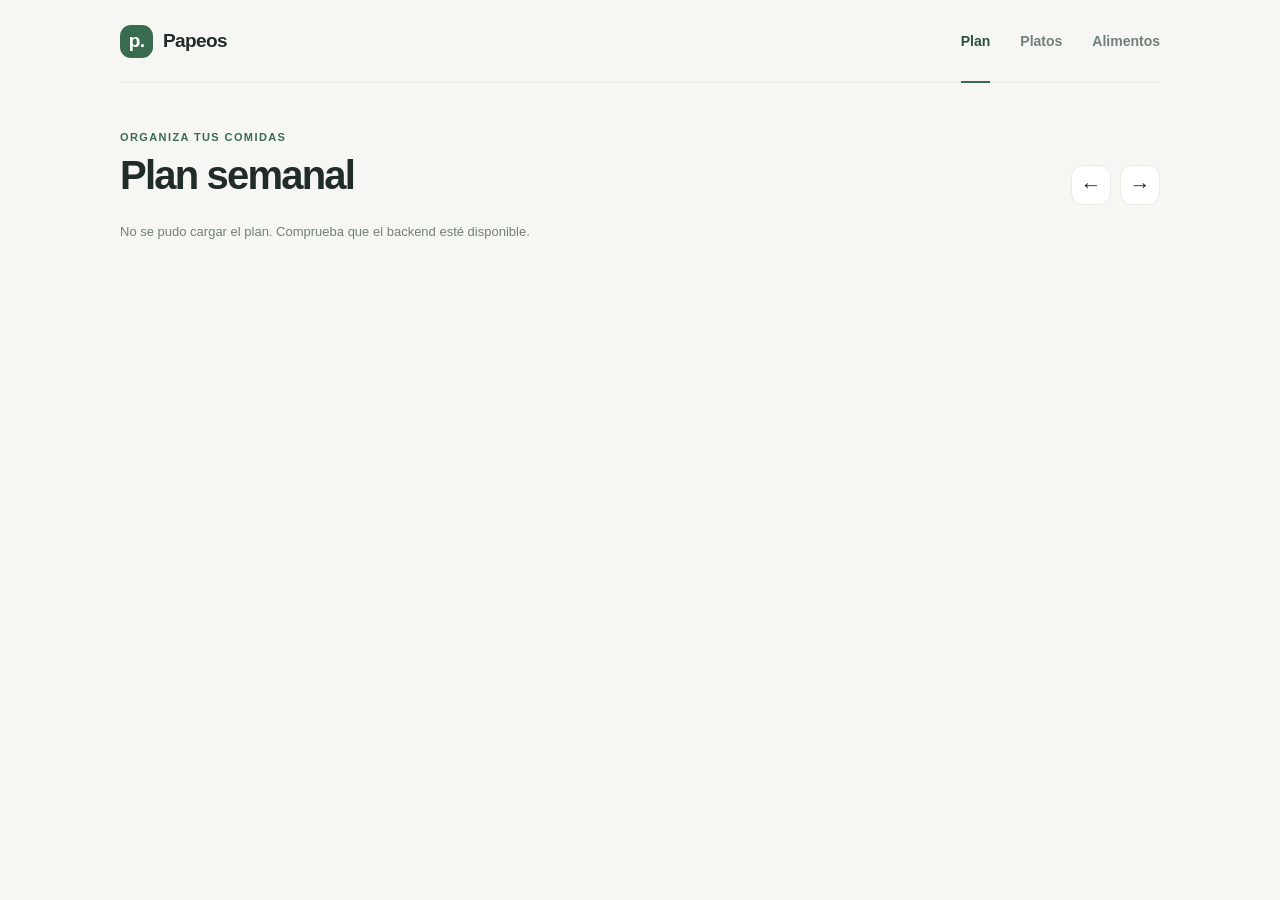
<file: frontend/index.html>
<!doctype html>
<html lang="es">
<head>
  <meta charset="utf-8">
  <meta name="viewport" content="width=device-width, initial-scale=1">
  <meta name="theme-color" content="#f6f7f2">
  <title>Papeos · Plan semanal</title>
  <link rel="stylesheet" href="styles.css">
  <script src="app.js" defer></script>
</head>
<body data-page="plan">
  <div class="app-shell">
    <header class="site-header">
      <a class="brand" href="index.html" aria-label="Papeos, página de inicio">
        <span class="brand-mark">p.</span><span>Papeos</span>
      </a>
      <nav class="main-nav" aria-label="Navegación principal">
        <a class="nav-link active" href="index.html">Plan</a>
        <a class="nav-link" href="platos.html">Platos</a>
        <a class="nav-link" href="alimentos.html">Alimentos</a>
      </nav>
    </header>
    <main>
      <section class="page-heading plan-heading">
        <div>
          <p class="eyebrow">Organiza tus comidas</p>
          <h1>Plan semanal</h1>
          <p id="week-range" class="subheading" aria-live="polite"></p>
        </div>
        <div class="week-controls" aria-label="Cambiar semana">
          <button id="previous-week" class="icon-button" type="button" aria-label="Semana anterior" title="Semana anterior">←</button>
          <button id="next-week" class="icon-button" type="button" aria-label="Semana siguiente" title="Semana siguiente">→</button>
        </div>
      </section>
      <div id="plan-status" class="status-message" role="status"></div>
      <section id="weekly-plan" class="weekly-plan" aria-label="Plan de comidas de la semana"></section>
    </main>
  </div>
</body>
</html>
</file>
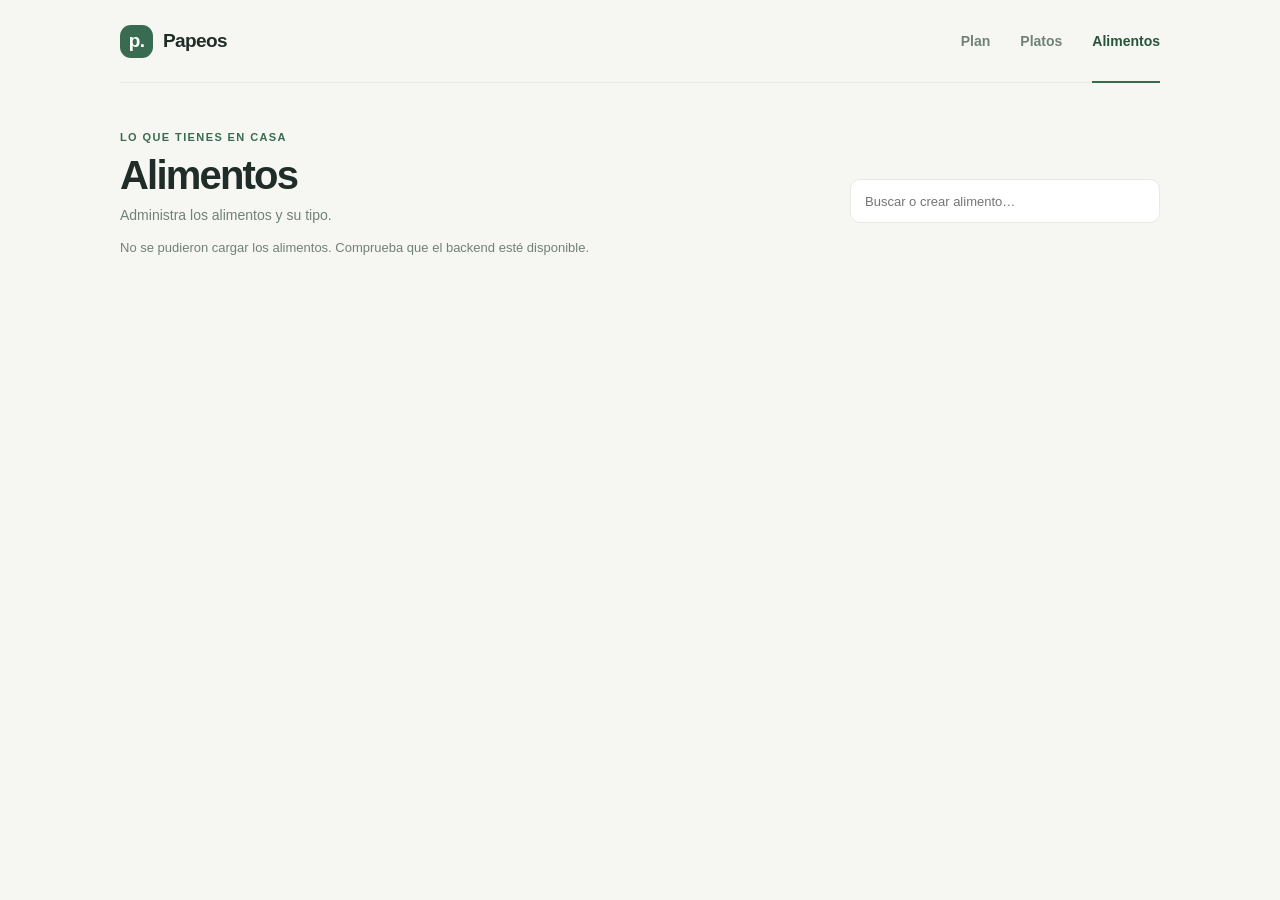
<file: frontend/alimentos.html>
<!doctype html>
<html lang="es">
<head>
  <meta charset="utf-8">
  <meta name="viewport" content="width=device-width, initial-scale=1">
  <meta name="theme-color" content="#f6f7f2">
  <title>Papeos · Alimentos</title>
  <link rel="stylesheet" href="styles.css">
  <script src="app.js" defer></script>
</head>
<body data-page="alimentos">
  <div class="app-shell">
    <header class="site-header">
      <a class="brand" href="index.html" aria-label="Papeos, página de inicio"><span class="brand-mark">p.</span><span>Papeos</span></a>
      <nav class="main-nav" aria-label="Navegación principal">
        <a class="nav-link" href="plan.html">Plan</a><a class="nav-link" href="platos.html">Platos</a><a class="nav-link active" href="alimentos.html">Alimentos</a>
      </nav>
    </header>
    <main>
      <section class="page-heading library-heading">
        <div><p class="eyebrow">Lo que tienes en casa</p><h1>Alimentos</h1><p class="subheading">Administra los alimentos y su tipo.</p></div>
        <div class="search-area">
          <label class="sr-only" for="food-search">Buscar o crear alimento</label>
          <input id="food-search" class="search-input" type="search" placeholder="Buscar o crear alimento…" autocomplete="off">
          <div id="food-suggestions" class="suggestions" role="listbox" hidden></div>
        </div>
      </section>
      <div id="food-status" class="status-message" role="status"></div>
      <section id="food-list" class="card-list" aria-label="Listado de alimentos"></section>
      <datalist id="food-types"></datalist>
    </main>
  </div>
</body>
</html>
</file>
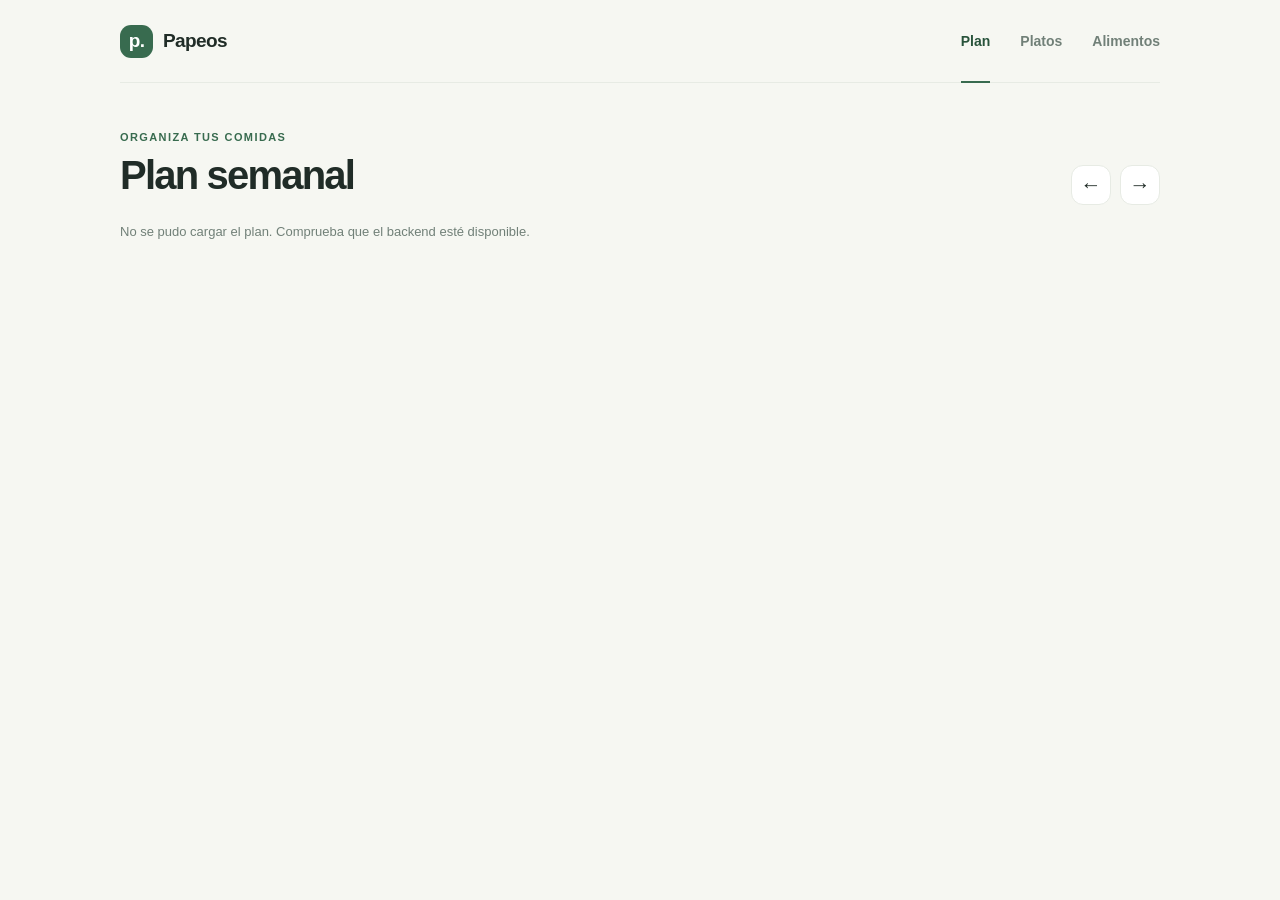
<file: frontend/plan.html>
<!doctype html>
<html lang="es">
<head>
  <meta charset="utf-8">
  <meta name="viewport" content="width=device-width, initial-scale=1">
  <meta name="theme-color" content="#f6f7f2">
  <title>Papeos · Plan semanal</title>
  <link rel="stylesheet" href="styles.css">
  <script src="app.js" defer></script>
</head>
<body data-page="plan">
  <div class="app-shell">
    <header class="site-header">
      <a class="brand" href="index.html" aria-label="Papeos, página de inicio"><span class="brand-mark">p.</span><span>Papeos</span></a>
      <nav class="main-nav" aria-label="Navegación principal">
        <a class="nav-link active" href="plan.html">Plan</a><a class="nav-link" href="platos.html">Platos</a><a class="nav-link" href="alimentos.html">Alimentos</a>
      </nav>
    </header>
    <main>
      <section class="page-heading plan-heading">
        <div><p class="eyebrow">Organiza tus comidas</p><h1>Plan semanal</h1><p id="week-range" class="subheading" aria-live="polite"></p></div>
        <div class="week-controls" aria-label="Cambiar semana">
          <button id="previous-week" class="icon-button" type="button" aria-label="Semana anterior" title="Semana anterior">←</button>
          <button id="next-week" class="icon-button" type="button" aria-label="Semana siguiente" title="Semana siguiente">→</button>
        </div>
      </section>
      <div id="plan-status" class="status-message" role="status"></div>
      <section id="weekly-plan" class="weekly-plan" aria-label="Plan de comidas de la semana"></section>
    </main>
  </div>
</body>
</html>
</file>
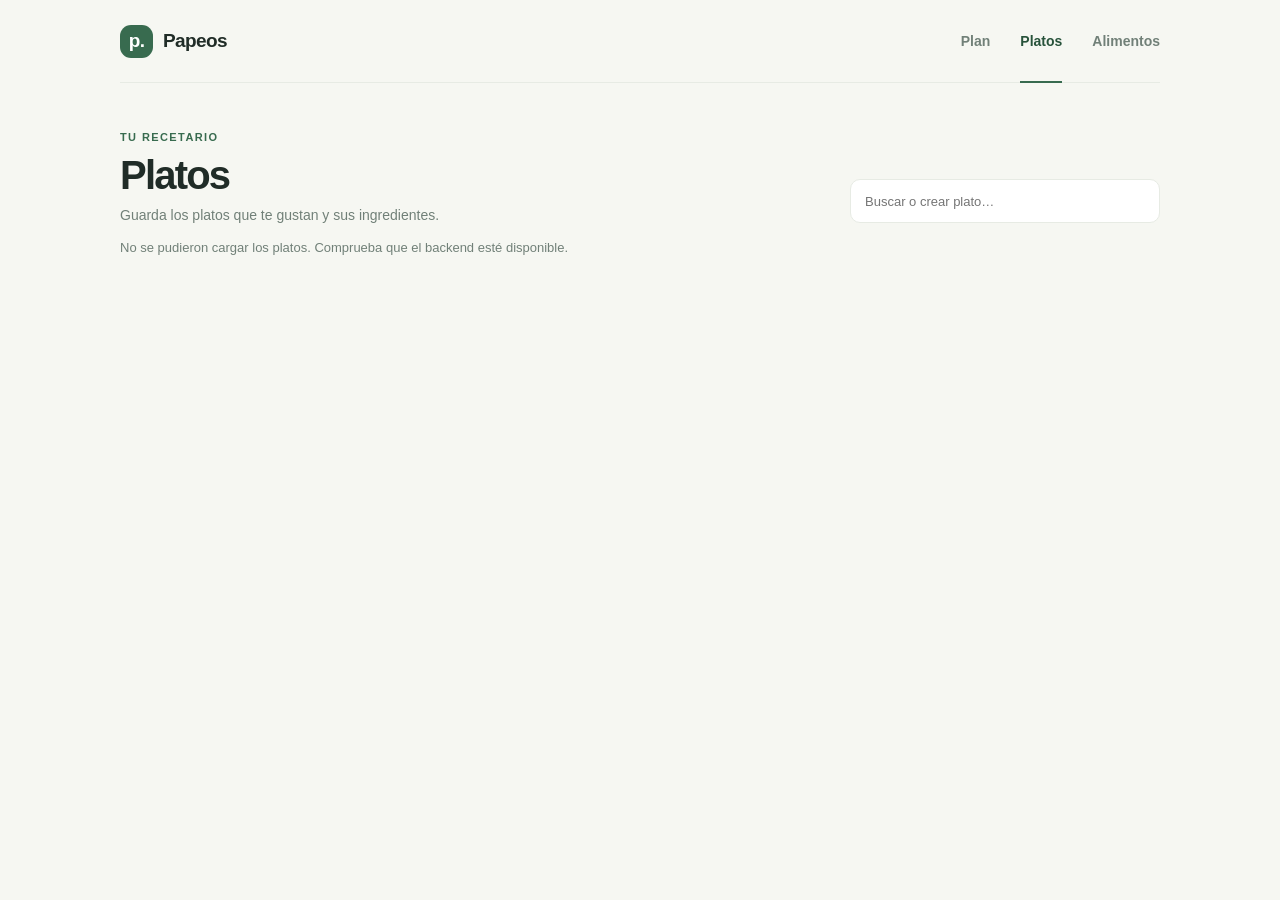
<file: frontend/platos.html>
<!doctype html>
<html lang="es">
<head>
  <meta charset="utf-8">
  <meta name="viewport" content="width=device-width, initial-scale=1">
  <meta name="theme-color" content="#f6f7f2">
  <title>Papeos · Platos</title>
  <link rel="stylesheet" href="styles.css">
  <script src="app.js" defer></script>
</head>
<body data-page="platos">
  <div class="app-shell">
    <header class="site-header">
      <a class="brand" href="index.html" aria-label="Papeos, página de inicio"><span class="brand-mark">p.</span><span>Papeos</span></a>
      <nav class="main-nav" aria-label="Navegación principal">
        <a class="nav-link" href="plan.html">Plan</a><a class="nav-link active" href="platos.html">Platos</a><a class="nav-link" href="alimentos.html">Alimentos</a>
      </nav>
    </header>
    <main>
      <section class="page-heading library-heading">
        <div><p class="eyebrow">Tu recetario</p><h1>Platos</h1><p class="subheading">Guarda los platos que te gustan y sus ingredientes.</p></div>
        <div class="search-area">
          <label class="sr-only" for="dish-search">Buscar o crear plato</label>
          <input id="dish-search" class="search-input" type="search" placeholder="Buscar o crear plato…" autocomplete="off">
          <div id="dish-suggestions" class="suggestions" role="listbox" hidden></div>
        </div>
      </section>
      <div id="dish-status" class="status-message" role="status"></div>
      <section id="dish-list" class="card-list" aria-label="Listado de platos"></section>
    </main>
  </div>
</body>
</html>
</file>
<file: frontend/styles.css>
:root {
  color-scheme: light;
  --ink: #202c27;
  --muted: #718078;
  --line: #e7ebe4;
  --paper: #ffffff;
  --canvas: #f6f7f2;
  --green: #386b4f;
  --green-dark: #28533b;
  --green-light: #eaf2eb;
  --red: #b84b43;
  font-family: "Segoe UI", Arial, sans-serif;
  font-synthesis: none;
  text-rendering: optimizeLegibility;
}

* { box-sizing: border-box; }
body { margin: 0; min-width: 320px; background: var(--canvas); color: var(--ink); }
button, input, select { font: inherit; }
button { color: inherit; }
.app-shell { max-width: 1120px; min-height: 100vh; margin: 0 auto; padding: 0 40px; display: flex; flex-direction: column; }
.site-header { min-height: 82px; display: flex; align-items: center; justify-content: space-between; border-bottom: 1px solid var(--line); }
.brand { display: inline-flex; align-items: center; gap: 10px; color: var(--ink); text-decoration: none; font-family: "Segoe UI", Arial, sans-serif; font-size: 19px; font-weight: 800; letter-spacing: -.6px; }
.brand-mark { display: grid; width: 33px; height: 33px; place-items: center; border-radius: 11px; background: var(--green); color: white; font-size: 19px; }
.main-nav { display: flex; height: 82px; gap: 30px; }
.nav-link { display: flex; align-items: center; position: relative; color: var(--muted); text-decoration: none; font-size: 14px; font-weight: 600; }
.nav-link:hover, .nav-link.active { color: var(--green-dark); }
.nav-link.active::after { position: absolute; right: 0; bottom: -1px; left: 0; height: 2px; background: var(--green); content: ""; }
main { flex: 1; padding: 48px 0 56px; }
.page-heading { display: flex; align-items: flex-end; justify-content: space-between; gap: 24px; margin-bottom: 29px; }
.eyebrow { margin: 0 0 9px; color: var(--green); font-size: 11px; font-weight: 700; letter-spacing: 1.4px; text-transform: uppercase; }
h1 { margin: 0; font-family: "Segoe UI", Arial, sans-serif; font-size: clamp(30px, 5vw, 40px); font-weight: 700; letter-spacing: -1.8px; line-height: 1.15; }
.subheading { margin: 9px 0 0; color: var(--muted); font-size: 14px; }
.week-controls { display: flex; gap: 9px; padding-bottom: 2px; }
.icon-button, .small-icon-button { display: inline-grid; flex: 0 0 auto; place-items: center; border: 1px solid var(--line); background: var(--paper); cursor: pointer; transition: .16s ease; }
.icon-button { width: 40px; height: 40px; border-radius: 12px; font-size: 21px; }
.icon-button:hover, .small-icon-button:hover { border-color: #c8d7ca; background: var(--green-light); color: var(--green-dark); }
.weekly-plan { display: flex; flex-direction: column; gap: 12px; }
.day-card, .item-card { overflow: visible; border: 1px solid var(--line); border-radius: 16px; background: var(--paper); }
.day-card { display: grid; grid-template-columns: 140px 1fr; align-items: stretch; min-height: 116px; }
.day-heading { display: flex; flex-direction: column; justify-content: center; padding: 17px 22px; border-right: 1px solid var(--line); }
.day-heading strong { font-family: "Segoe UI", Arial, sans-serif; font-size: 16px; }
.day-heading time { margin-top: 5px; color: var(--muted); font-size: 12px; }
.meal-list { padding: 10px 17px; }
.meal-row { display: grid; grid-template-columns: 86px minmax(120px, 1fr) 38px 38px; align-items: center; gap: 9px; min-height: 44px; }
.meal-row + .meal-row { border-top: 1px solid #f0f2ee; }
.meal-label { color: var(--muted); font-size: 12px; font-weight: 600; }
.suggestion-wrap, .search-area { position: relative; }
.meal-input, .search-input, .ingredient-input, .edit-input, .type-select { width: 100%; min-width: 0; border: 1px solid var(--line); border-radius: 10px; outline: none; background: #fbfcfa; color: var(--ink); transition: border-color .15s, box-shadow .15s; }
.meal-input { height: 36px; padding: 0 11px; font-size: 13px; }
.meal-input:focus, .search-input:focus, .ingredient-input:focus, .edit-input:focus, .type-select:focus { border-color: #89a990; box-shadow: 0 0 0 3px #eaf2eb; }
.small-icon-button { width: 36px; height: 36px; border-radius: 10px; color: var(--muted); font-size: 17px; }
.small-icon-button.danger:hover { border-color: #efd1cf; background: #fff2f1; color: var(--red); }
.suggestions { position: absolute; z-index: 5; top: calc(100% + 5px); right: 0; left: 0; max-height: 230px; overflow-y: auto; padding: 5px; border: 1px solid var(--line); border-radius: 12px; background: white; box-shadow: 0 12px 30px #24382b18; }
.suggestion-option { display: flex; width: 100%; align-items: center; gap: 9px; padding: 9px 10px; border: 0; border-radius: 8px; background: transparent; text-align: left; cursor: pointer; font-size: 13px; }
.suggestion-option:hover, .suggestion-option:focus { outline: none; background: var(--green-light); }
.suggestion-option.create-option { border-top: 1px solid var(--line); border-radius: 0; color: var(--green-dark); font-weight: 600; }
.plus-mark { display: inline-grid; width: 20px; height: 20px; place-items: center; border-radius: 7px; background: var(--green-light); font-size: 16px; }
.library-heading { align-items: flex-end; }
.search-area { width: min(310px, 100%); }
.search-input { height: 44px; padding: 0 14px; background: var(--paper); font-size: 13px; }
.card-list { display: grid; gap: 12px; }
.item-card { padding: 18px 20px; }
.item-header { display: flex; align-items: center; gap: 12px; }
.item-title { min-width: 0; flex: 1; margin: 0; font-family: "Segoe UI", Arial, sans-serif; font-size: 16px; font-weight: 700; }
.editable-title { width: 100%; padding: 7px 9px; border: 1px solid transparent; border-radius: 8px; background: transparent; font-family: "Segoe UI", Arial, sans-serif; font-size: 16px; font-weight: 700; }
.editable-title:hover { border-color: var(--line); background: #fbfcfa; }
.editable-title:focus { border-color: #89a990; outline: none; background: white; }
.food-type-label { margin-right: 7px; color: var(--muted); font-size: 11px; }
.type-select { width: min(180px, 34%); height: 36px; padding: 0 9px; background: white; font-size: 12px; }
.ingredient-list { margin: 11px 0 0; padding: 0 0 0 3px; list-style: none; }
.ingredient-row { display: flex; align-items: center; gap: 9px; min-height: 39px; border-top: 1px solid #f0f2ee; }
.ingredient-name { flex: 1; font-size: 13px; }
.ingredient-add { display: flex; gap: 8px; margin-top: 10px; }
.ingredient-input { height: 37px; padding: 0 11px; font-size: 12px; }
.empty-state { padding: 44px 20px; border: 1px dashed #d9e0d8; border-radius: 16px; color: var(--muted); text-align: center; font-size: 14px; }
.status-message { min-height: 0; margin: -12px 0 14px; color: var(--muted); font-size: 13px; }
.status-message:empty { display: none; }
.sr-only { position: absolute; width: 1px; height: 1px; overflow: hidden; clip: rect(0, 0, 0, 0); white-space: nowrap; clip-path: inset(50%); }

@media (max-width: 680px) {
  .app-shell { padding: 0 18px; }
  .site-header { min-height: 68px; }
  .main-nav { height: 68px; gap: 17px; }
  .nav-link { font-size: 12px; }
  main { padding: 34px 0 40px; }
  .page-heading { align-items: flex-start; }
  .plan-heading { align-items: flex-end; }
  .library-heading { flex-direction: column; align-items: stretch; gap: 18px; }
  .search-area { width: 100%; }
  .day-card { grid-template-columns: 1fr; }
  .day-heading { flex-direction: row; align-items: baseline; justify-content: flex-start; gap: 9px; padding: 13px 15px 8px; border-right: 0; }
  .day-heading time { margin-top: 0; }
  .meal-list { padding: 3px 10px 9px; }
  .meal-row { grid-template-columns: 62px minmax(0, 1fr) 34px 34px; gap: 6px; }
  .meal-label { font-size: 11px; }
  .small-icon-button { width: 34px; height: 34px; }
  .item-card { padding: 15px; }
}

@media (max-width: 390px) {
  .app-shell { padding: 0 12px; }
  .brand { gap: 6px; font-size: 16px; }
  .brand-mark { width: 30px; height: 30px; }
  .main-nav { gap: 12px; }
  .meal-row { grid-template-columns: 56px minmax(0, 1fr) 31px 31px; gap: 4px; }
  .small-icon-button { width: 31px; height: 32px; }
}
</file>
